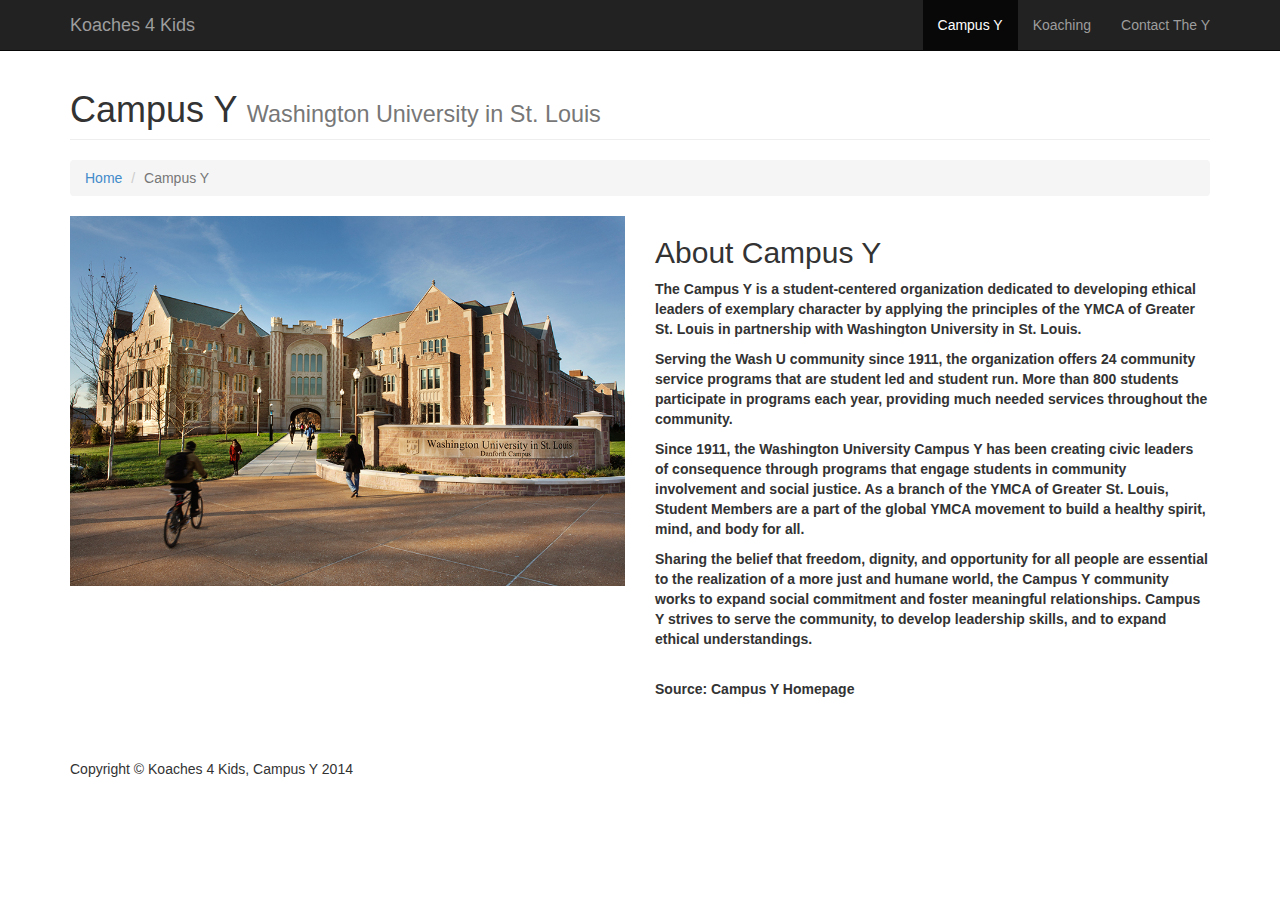
<file: about.html>
<!DOCTYPE html>
<html lang="en">

<head>

    <meta charset="utf-8">
    <meta http-equiv="X-UA-Compatible" content="IE=edge">
    <meta name="viewport" content="width=device-width, initial-scale=1">
    <meta name="description" content="">
    <meta name="author" content="">

    <title>About</title>

    <!-- Bootstrap Core CSS -->
    <link href="css/bootstrap.min.css" rel="stylesheet">

    <!-- Custom CSS -->
    <link href="css/modern-business.css" rel="stylesheet">

    <!-- Custom Fonts -->
    <link href="font-awesome-4.1.0/css/font-awesome.min.css" rel="stylesheet" type="text/css">

    <!-- HTML5 Shim and Respond.js IE8 support of HTML5 elements and media queries -->
    <!-- WARNING: Respond.js doesn't work if you view the page via file:// -->
    <!--[if lt IE 9]>
        <script src="https://oss.maxcdn.com/libs/html5shiv/3.7.0/html5shiv.js"></script>
        <script src="https://oss.maxcdn.com/libs/respond.js/1.4.2/respond.min.js"></script>
    <![endif]-->

</head>

<body>

    <!-- Navigation -->
    <nav class="navbar navbar-inverse navbar-fixed-top" role="navigation">
        <div class="container">
            <!-- Brand and toggle get grouped for better mobile display -->
            <div class="navbar-header">
                <button type="button" class="navbar-toggle" data-toggle="collapse" data-target="#bs-example-navbar-collapse-1">
                    <span class="sr-only">Toggle navigation</span>
                    <span class="icon-bar"></span>
                    <span class="icon-bar"></span>
                    <span class="icon-bar"></span>
                </button>
                <a class="navbar-brand" href="index.html">Koaches 4 Kids</a>
            </div>
            <!-- Collect the nav links, forms, and other content for toggling -->
            <div class="collapse navbar-collapse" id="bs-example-navbar-collapse-1">
                <ul class="nav navbar-nav navbar-right">
                    <li class="active">
                        <a href="about.html">Campus Y</a>
                    </li>
                    <li>
                        <a href="services.html">Koaching</a>
                    </li>
                    <li>
                        <a href="contact.html">Contact The Y</a>
                    </li>
                    
                </ul>
            </div>
            <!-- /.navbar-collapse -->
        </div>
        <!-- /.container -->
    </nav>

    <!-- Page Content -->
    <div class="container">

        <!-- Page Heading/Breadcrumbs -->
        <div class="row">
            <div class="col-lg-12">
                <h1 class="page-header">Campus Y
                    <small>Washington University in St. Louis</small>
                </h1>
                <ol class="breadcrumb">
                    <li><a href="index.html">Home</a>
                    </li>
                    <li class="active">Campus Y</li>
                </ol>
            </div>
        </div>
        <!-- /.row -->

        <!-- Intro Content -->
        <div class="row">
            <div class="col-md-6">
                <img class="img-responsive" src="img/campus1.jpg" alt="">
            </div>
            <div class="col-md-6">
                <h2>About Campus Y</h2>
                <strong><p>The Campus Y is a student-centered organization dedicated to developing ethical leaders of exemplary character by applying the principles of the YMCA of Greater St. Louis in partnership with Washington University in St. Louis.</p>
                <p>Serving the Wash U community since 1911, the organization offers 24 community service programs that are student led and student run. More than 800 students participate in programs each year, providing much needed services throughout the community.</p>
                <p>Since 1911, the Washington University Campus Y has been creating civic leaders of consequence through programs that engage students in community involvement and social justice. As a branch of the YMCA of Greater St. Louis, Student Members are a part of the global YMCA movement to build a healthy spirit, mind, and body for all.</p>
                <p>Sharing the belief that freedom, dignity, and opportunity for all people are essential to the realization of a more just and humane world, the Campus Y community works to expand social commitment and foster meaningful relationships. Campus Y strives to serve the community, to develop leadership skills, and to expand ethical understandings. </p>
                <br>
                <p> Source: Campus Y Homepage </p> </strong>


            </div>
        </div>
        <!-- /.row -->

        

        <!-- Footer -->
        <footer>
            <div class="row">
                <div class="col-lg-12">
                    <p>Copyright &copy; Koaches 4 Kids, Campus Y 2014</p>
                </div>
            </div>
        </footer>

    </div>
    <!-- /.container -->

    <!-- jQuery -->
    <script src="js/jquery.js"></script>

    <!-- Bootstrap Core JavaScript -->
    <script src="js/bootstrap.min.js"></script>

</body>

</html>
</file>
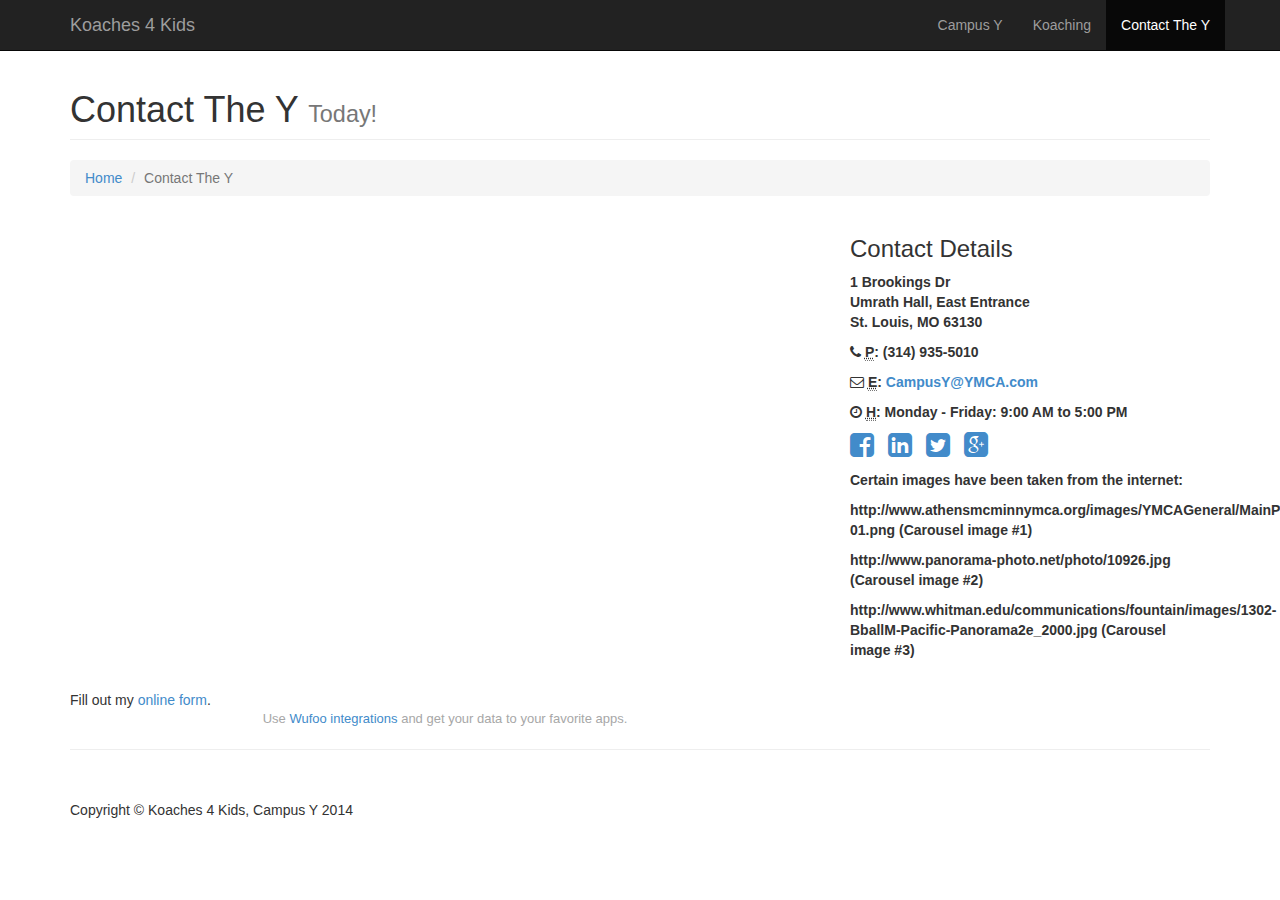
<file: contact.html>
<!DOCTYPE html>
<html lang="en">

<head>

    <meta charset="utf-8">
    <meta http-equiv="X-UA-Compatible" content="IE=edge">
    <meta name="viewport" content="width=device-width, initial-scale=1">
    <meta name="description" content="">
    <meta name="author" content="">

    <title>Contact</title>

    <!-- Bootstrap Core CSS -->
    <link href="css/bootstrap.min.css" rel="stylesheet">

    <!-- Custom CSS -->
    <link href="css/modern-business.css" rel="stylesheet">

    <!-- Custom Fonts -->
    <link href="font-awesome-4.1.0/css/font-awesome.min.css" rel="stylesheet" type="text/css">

    <!-- HTML5 Shim and Respond.js IE8 support of HTML5 elements and media queries -->
    <!-- WARNING: Respond.js doesn't work if you view the page via file:// -->
    <!--[if lt IE 9]>
        <script src="https://oss.maxcdn.com/libs/html5shiv/3.7.0/html5shiv.js"></script>
        <script src="https://oss.maxcdn.com/libs/respond.js/1.4.2/respond.min.js"></script>
    <![endif]-->

</head>

<body>

    <!-- Navigation -->
    <nav class="navbar navbar-inverse navbar-fixed-top" role="navigation">
        <div class="container">
            <!-- Brand and toggle get grouped for better mobile display -->
            <div class="navbar-header">
                <button type="button" class="navbar-toggle" data-toggle="collapse" data-target="#bs-example-navbar-collapse-1">
                    <span class="sr-only">Toggle navigation</span>
                    <span class="icon-bar"></span>
                    <span class="icon-bar"></span>
                    <span class="icon-bar"></span>
                </button>
                <a class="navbar-brand" href="index.html">Koaches 4 Kids</a>
            </div>
            <!-- Collect the nav links, forms, and other content for toggling -->
            <div class="collapse navbar-collapse" id="bs-example-navbar-collapse-1">
                <ul class="nav navbar-nav navbar-right">
                    <li>
                        <a href="about.html">Campus Y</a>
                    </li>
                    <li>
                        <a href="services.html">Koaching</a>
                    </li>
                    <li class="active">
                        <a href="contact.html">Contact The Y</a>
                    </li>
                    
                </ul>
            </div>
            <!-- /.navbar-collapse -->
        </div>
        <!-- /.container -->
    </nav>

    <!-- Page Content -->
    <div class="container">

        <!-- Page Heading/Breadcrumbs -->
        <div class="row">
            <div class="col-lg-12">
                <h1 class="page-header">Contact The Y
                    <small>Today!</small>
                </h1>
                <ol class="breadcrumb">
                    <li><a href="index.html">Home</a>
                    </li>
                    <li class="active">Contact The Y</li>
                </ol>
            </div>
        </div>
        <!-- /.row -->

        <!-- Content Row -->
        <div class="row">
            <!-- Map Column -->
            <div class="col-md-8">
                <!-- Embedded Google Map -->
                <iframe width="100%" height="400px" frameborder="0" scrolling="no" marginheight="0" marginwidth="0" src="http://maps.google.com/maps?hl=en&amp;ie=UTF8&amp;ll=37.0625,-95.677068&amp;spn=56.506174,79.013672&amp;t=m&amp;z=4&amp;output=embed"></iframe>
            </div>
            <!-- Contact Details Column -->
            <div class="col-md-4">
                <h3>Contact Details</h3>
                <strong><p>
                    1 Brookings Dr<br>Umrath Hall, East Entrance<br>St. Louis, MO 63130<br>
                </p>
                <p><i class="fa fa-phone"></i> 
                    <abbr title="Phone">P</abbr>: (314) 935-5010</p>
                <p><i class="fa fa-envelope-o"></i> 
                    <abbr title="Email">E</abbr>: <a href="mailto:name@example.com">CampusY@YMCA.com</a>
                </p>
                <p><i class="fa fa-clock-o"></i> 
                    <abbr title="Hours">H</abbr>: Monday - Friday: 9:00 AM to 5:00 PM</p>
                <ul class="list-unstyled list-inline list-social-icons">
                    <li>
                        <a href="https://www.facebook.com/wucampusy" target="_blank"><i class="fa fa-facebook-square fa-2x"></i></a>
                    </li>
                    <li>
                        <a href="https://www.linkedin.com/company/ymca-of-greater-st.-louis" target="_blank"><i class="fa fa-linkedin-square fa-2x"></i></a>
                    </li>
                    <li>
                        <a href="https://twitter.com/ymca" target="_blank"><i class="fa fa-twitter-square fa-2x"></i></a>
                    </li>
                    <li>
                        <a href="https://plus.google.com/107700606438440912441/about" target="_blank"><i class="fa fa-google-plus-square fa-2x"></i></a>
                    </li>
                </ul>
                <p> Certain images have been taken from the internet:</p>
                    <p> http://www.athensmcminnymca.org/images/YMCAGeneral/MainPagePhotos/YMCA_illustrations-01.png (Carousel image #1) </p>
                    <p> http://www.panorama-photo.net/photo/10926.jpg (Carousel image #2) </p>
                    <p> http://www.whitman.edu/communications/fountain/images/1302-BballM-Pacific-Panorama2e_2000.jpg (Carousel image #3) </p>
                </p></strong>
            </div>
        </div>
        <!-- /.row -->
        <br>


        <!-- Contact Form -->
        <!-- In order to set the email address and subject line for the contact form go to the bin/contact_me.php file. -->
        <div class="row">
            <div class="col-md-8">
                <div id="wufoo-mprf0q617wi2ub">
Fill out my <a href="https://wpudvah.wufoo.com/forms/mprf0q617wi2ub">online form</a>.
</div>
<div id="wuf-adv" style="font-family:inherit;font-size: small;color:#a7a7a7;text-align:center;display:block;">Use <a href="http://www.wufoo.com/partners/">Wufoo integrations</a> and get your data to your favorite apps.</div>
<script type="text/javascript">var mprf0q617wi2ub;(function(d, t) {
var s = d.createElement(t), options = {
'userName':'wpudvah',
'formHash':'mprf0q617wi2ub',
'autoResize':true,
'height':'651',
'async':true,
'host':'wufoo.com',
'header':'show',
'ssl':true};
s.src = ('https:' == d.location.protocol ? 'https://' : 'http://') + 'www.wufoo.com/scripts/embed/form.js';
s.onload = s.onreadystatechange = function() {
var rs = this.readyState; if (rs) if (rs != 'complete') if (rs != 'loaded') return;
try { mprf0q617wi2ub = new WufooForm();mprf0q617wi2ub.initialize(options);mprf0q617wi2ub.display(); } catch (e) {}};
var scr = d.getElementsByTagName(t)[0], par = scr.parentNode; par.insertBefore(s, scr);
})(document, 'script');</script>

</div>
        </div>
        <!-- /.row -->

        <hr>

        <!-- Footer -->
        <footer>
            <div class="row">
                <div class="col-lg-12">
                    <p>Copyright &copy; Koaches 4 Kids, Campus Y 2014</p>
                </div>
            </div>
        </footer>

    </div>
    <!-- /.container -->

    <!-- jQuery -->
    <script src="js/jquery.js"></script>

    <!-- Bootstrap Core JavaScript -->
    <script src="js/bootstrap.min.js"></script>

    <!-- Contact Form JavaScript -->
    <!-- Do not edit these files! In order to set the email address and subject line for the contact form go to the bin/contact_me.php file. -->
    <script src="js/jqBootstrapValidation.js"></script>
    <script src="js/contact_me.js"></script>

</body>

</html>
</file>
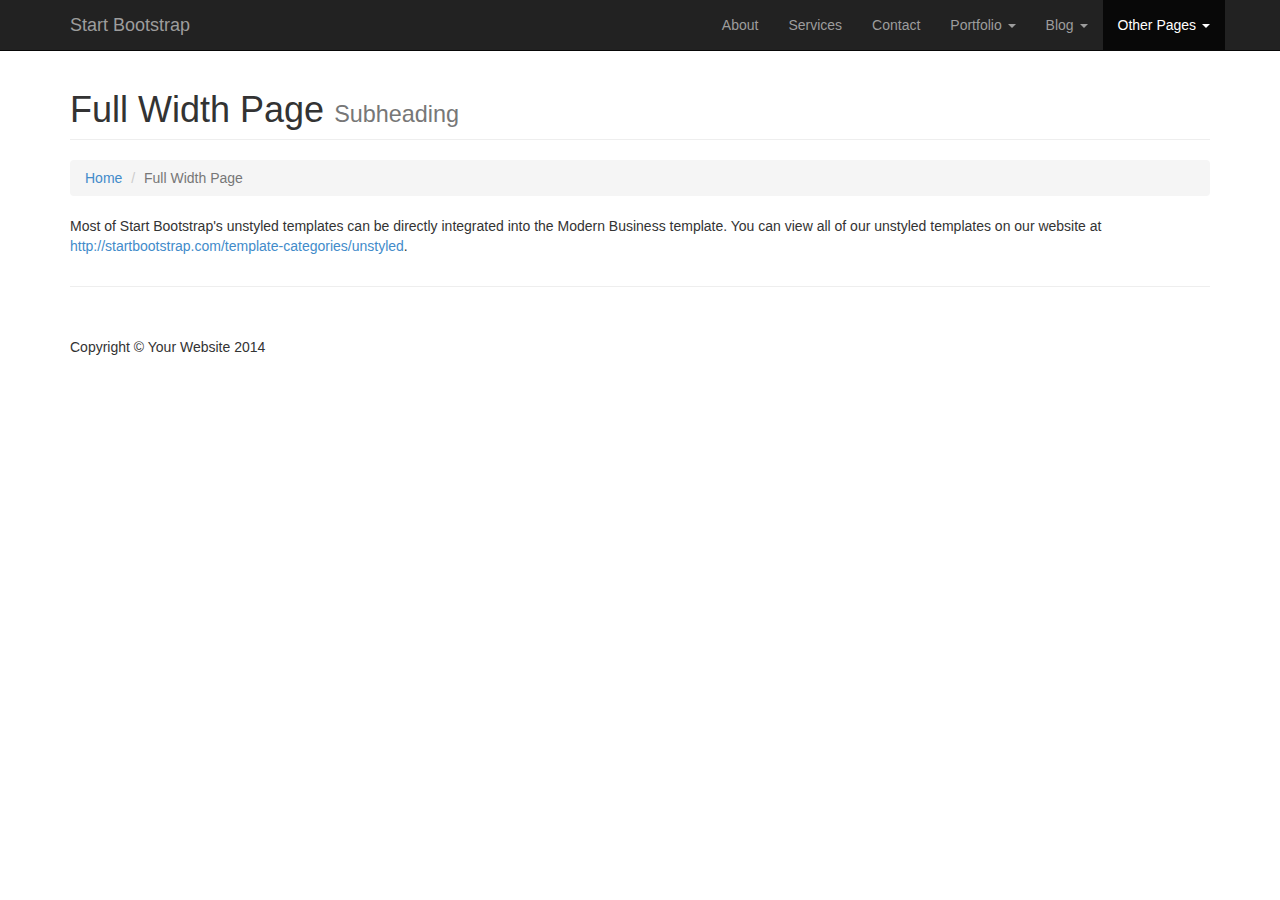
<file: full-width.html>
<!DOCTYPE html>
<html lang="en">

<head>

    <meta charset="utf-8">
    <meta http-equiv="X-UA-Compatible" content="IE=edge">
    <meta name="viewport" content="width=device-width, initial-scale=1">
    <meta name="description" content="">
    <meta name="author" content="">

    <title>Modern Business - Start Bootstrap Template</title>

    <!-- Bootstrap Core CSS -->
    <link href="css/bootstrap.min.css" rel="stylesheet">

    <!-- Custom CSS -->
    <link href="css/modern-business.css" rel="stylesheet">

    <!-- Custom Fonts -->
    <link href="font-awesome-4.1.0/css/font-awesome.min.css" rel="stylesheet" type="text/css">

    <!-- HTML5 Shim and Respond.js IE8 support of HTML5 elements and media queries -->
    <!-- WARNING: Respond.js doesn't work if you view the page via file:// -->
    <!--[if lt IE 9]>
        <script src="https://oss.maxcdn.com/libs/html5shiv/3.7.0/html5shiv.js"></script>
        <script src="https://oss.maxcdn.com/libs/respond.js/1.4.2/respond.min.js"></script>
    <![endif]-->

</head>

<body>

    <!-- Navigation -->
    <nav class="navbar navbar-inverse navbar-fixed-top" role="navigation">
        <div class="container">
            <!-- Brand and toggle get grouped for better mobile display -->
            <div class="navbar-header">
                <button type="button" class="navbar-toggle" data-toggle="collapse" data-target="#bs-example-navbar-collapse-1">
                    <span class="sr-only">Toggle navigation</span>
                    <span class="icon-bar"></span>
                    <span class="icon-bar"></span>
                    <span class="icon-bar"></span>
                </button>
                <a class="navbar-brand" href="index.html">Start Bootstrap</a>
            </div>
            <!-- Collect the nav links, forms, and other content for toggling -->
            <div class="collapse navbar-collapse" id="bs-example-navbar-collapse-1">
                <ul class="nav navbar-nav navbar-right">
                    <li>
                        <a href="about.html">About</a>
                    </li>
                    <li>
                        <a href="services.html">Services</a>
                    </li>
                    <li>
                        <a href="contact.html">Contact</a>
                    </li>
                    <li class="dropdown">
                        <a href="#" class="dropdown-toggle" data-toggle="dropdown">Portfolio <b class="caret"></b></a>
                        <ul class="dropdown-menu">
                            <li>
                                <a href="portfolio-1-col.html">1 Column Portfolio</a>
                            </li>
                            <li>
                                <a href="portfolio-2-col.html">2 Column Portfolio</a>
                            </li>
                            <li>
                                <a href="portfolio-3-col.html">3 Column Portfolio</a>
                            </li>
                            <li>
                                <a href="portfolio-4-col.html">4 Column Portfolio</a>
                            </li>
                            <li>
                                <a href="portfolio-item.html">Single Portfolio Item</a>
                            </li>
                        </ul>
                    </li>
                    <li class="dropdown">
                        <a href="#" class="dropdown-toggle" data-toggle="dropdown">Blog <b class="caret"></b></a>
                        <ul class="dropdown-menu">
                            <li>
                                <a href="blog-home-1.html">Blog Home 1</a>
                            </li>
                            <li>
                                <a href="blog-home-2.html">Blog Home 2</a>
                            </li>
                            <li>
                                <a href="blog-post.html">Blog Post</a>
                            </li>
                        </ul>
                    </li>
                    <li class="dropdown active">
                        <a href="#" class="dropdown-toggle" data-toggle="dropdown">Other Pages <b class="caret"></b></a>
                        <ul class="dropdown-menu">
                            <li class="active">
                                <a href="full-width.html">Full Width Page</a>
                            </li>
                            <li>
                                <a href="sidebar.html">Sidebar Page</a>
                            </li>
                            <li>
                                <a href="faq.html">FAQ</a>
                            </li>
                            <li>
                                <a href="404.html">404</a>
                            </li>
                            <li>
                                <a href="pricing.html">Pricing Table</a>
                            </li>
                        </ul>
                    </li>
                </ul>
            </div>
            <!-- /.navbar-collapse -->
        </div>
        <!-- /.container -->
    </nav>

    <!-- Page Content -->
    <div class="container">

        <!-- Page Heading/Breadcrumbs -->
        <div class="row">
            <div class="col-lg-12">
                <h1 class="page-header">Full Width Page
                    <small>Subheading</small>
                </h1>
                <ol class="breadcrumb">
                    <li><a href="index.html">Home</a>
                    </li>
                    <li class="active">Full Width Page</li>
                </ol>
            </div>
        </div>
        <!-- /.row -->

        <!-- Content Row -->
        <div class="row">
            <div class="col-lg-12">
                <p>Most of Start Bootstrap's unstyled templates can be directly integrated into the Modern Business template. You can view all of our unstyled templates on our website at <a href="http://startbootstrap.com/template-categories/unstyled">http://startbootstrap.com/template-categories/unstyled</a>.</p>
            </div>
        </div>
        <!-- /.row -->

        <hr>

        <!-- Footer -->
        <footer>
            <div class="row">
                <div class="col-lg-12">
                    <p>Copyright &copy; Your Website 2014</p>
                </div>
            </div>
        </footer>

    </div>
    <!-- /.container -->

    <!-- jQuery -->
    <script src="js/jquery.js"></script>

    <!-- Bootstrap Core JavaScript -->
    <script src="js/bootstrap.min.js"></script>

</body>

</html>
</file>
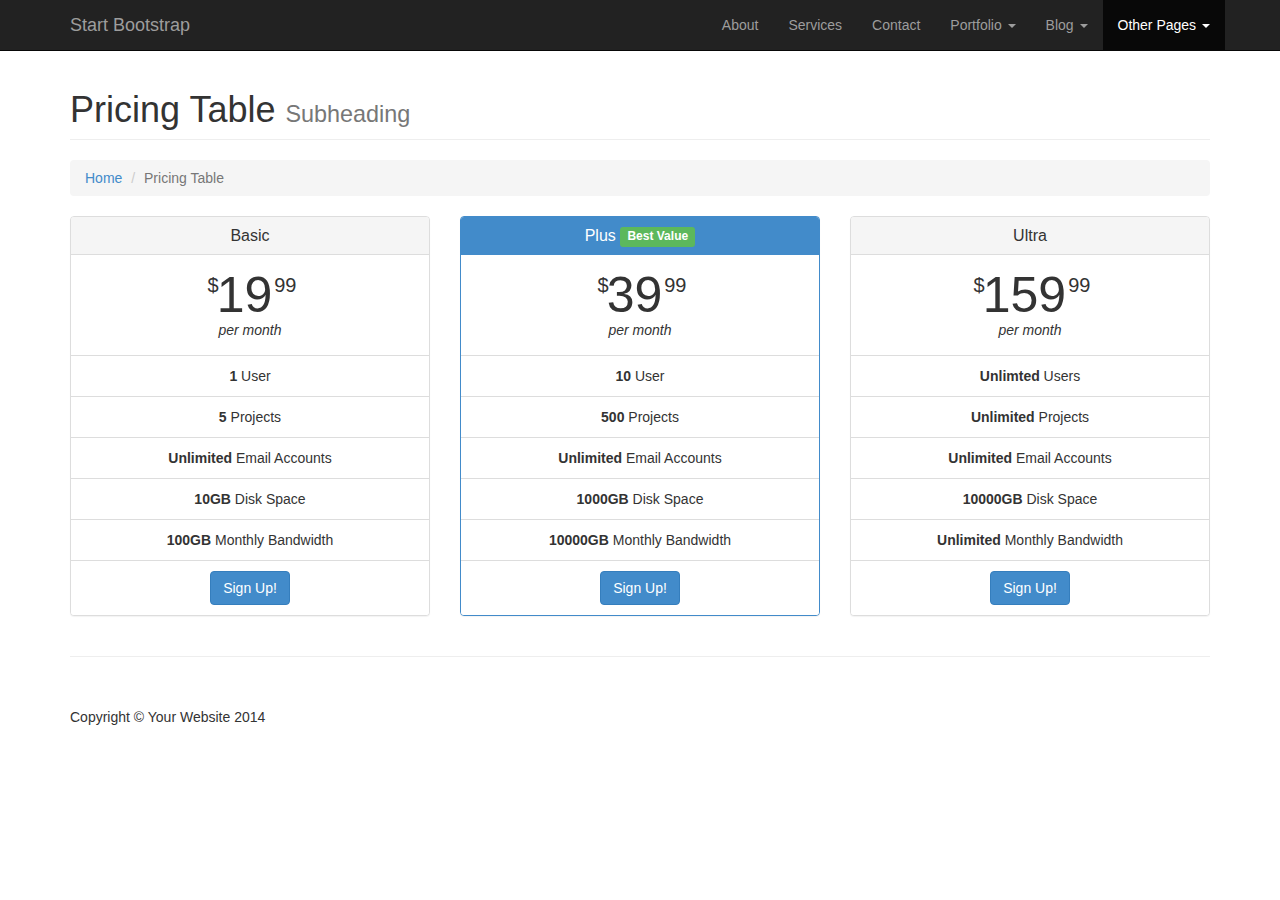
<file: pricing.html>
<!DOCTYPE html>
<html lang="en">

<head>

    <meta charset="utf-8">
    <meta http-equiv="X-UA-Compatible" content="IE=edge">
    <meta name="viewport" content="width=device-width, initial-scale=1">
    <meta name="description" content="">
    <meta name="author" content="">

    <title>Modern Business - Start Bootstrap Template</title>

    <!-- Bootstrap Core CSS -->
    <link href="css/bootstrap.min.css" rel="stylesheet">

    <!-- Custom CSS -->
    <link href="css/modern-business.css" rel="stylesheet">

    <!-- Custom Fonts -->
    <link href="font-awesome-4.1.0/css/font-awesome.min.css" rel="stylesheet" type="text/css">

    <!-- HTML5 Shim and Respond.js IE8 support of HTML5 elements and media queries -->
    <!-- WARNING: Respond.js doesn't work if you view the page via file:// -->
    <!--[if lt IE 9]>
        <script src="https://oss.maxcdn.com/libs/html5shiv/3.7.0/html5shiv.js"></script>
        <script src="https://oss.maxcdn.com/libs/respond.js/1.4.2/respond.min.js"></script>
    <![endif]-->

</head>

<body>

    <!-- Navigation -->
    <nav class="navbar navbar-inverse navbar-fixed-top" role="navigation">
        <div class="container">
            <!-- Brand and toggle get grouped for better mobile display -->
            <div class="navbar-header">
                <button type="button" class="navbar-toggle" data-toggle="collapse" data-target="#bs-example-navbar-collapse-1">
                    <span class="sr-only">Toggle navigation</span>
                    <span class="icon-bar"></span>
                    <span class="icon-bar"></span>
                    <span class="icon-bar"></span>
                </button>
                <a class="navbar-brand" href="index.html">Start Bootstrap</a>
            </div>
            <!-- Collect the nav links, forms, and other content for toggling -->
            <div class="collapse navbar-collapse" id="bs-example-navbar-collapse-1">
                <ul class="nav navbar-nav navbar-right">
                    <li>
                        <a href="about.html">About</a>
                    </li>
                    <li>
                        <a href="services.html">Services</a>
                    </li>
                    <li>
                        <a href="contact.html">Contact</a>
                    </li>
                    <li class="dropdown">
                        <a href="#" class="dropdown-toggle" data-toggle="dropdown">Portfolio <b class="caret"></b></a>
                        <ul class="dropdown-menu">
                            <li>
                                <a href="portfolio-1-col.html">1 Column Portfolio</a>
                            </li>
                            <li>
                                <a href="portfolio-2-col.html">2 Column Portfolio</a>
                            </li>
                            <li>
                                <a href="portfolio-3-col.html">3 Column Portfolio</a>
                            </li>
                            <li>
                                <a href="portfolio-4-col.html">4 Column Portfolio</a>
                            </li>
                            <li>
                                <a href="portfolio-item.html">Single Portfolio Item</a>
                            </li>
                        </ul>
                    </li>
                    <li class="dropdown">
                        <a href="#" class="dropdown-toggle" data-toggle="dropdown">Blog <b class="caret"></b></a>
                        <ul class="dropdown-menu">
                            <li>
                                <a href="blog-home-1.html">Blog Home 1</a>
                            </li>
                            <li>
                                <a href="blog-home-2.html">Blog Home 2</a>
                            </li>
                            <li>
                                <a href="blog-post.html">Blog Post</a>
                            </li>
                        </ul>
                    </li>
                    <li class="dropdown active">
                        <a href="#" class="dropdown-toggle" data-toggle="dropdown">Other Pages <b class="caret"></b></a>
                        <ul class="dropdown-menu">
                            <li>
                                <a href="full-width.html">Full Width Page</a>
                            </li>
                            <li>
                                <a href="sidebar.html">Sidebar Page</a>
                            </li>
                            <li>
                                <a href="faq.html">FAQ</a>
                            </li>
                            <li>
                                <a href="404.html">404</a>
                            </li>
                            <li class="active">
                                <a href="pricing.html">Pricing Table</a>
                            </li>
                        </ul>
                    </li>
                </ul>
            </div>
            <!-- /.navbar-collapse -->
        </div>
        <!-- /.container -->
    </nav>

    <!-- Page Content -->
    <div class="container">

        <!-- Page Heading/Breadcrumbs -->
        <div class="row">
            <div class="col-lg-12">
                <h1 class="page-header">Pricing Table
                    <small>Subheading</small>
                </h1>
                <ol class="breadcrumb">
                    <li><a href="index.html">Home</a>
                    </li>
                    <li class="active">Pricing Table</li>
                </ol>
            </div>
        </div>
        <!-- /.row -->

        <!-- Content Row -->
        <div class="row">
            <div class="col-md-4">
                <div class="panel panel-default text-center">
                    <div class="panel-heading">
                        <h3 class="panel-title">Basic</h3>
                    </div>
                    <div class="panel-body">
                        <span class="price"><sup>$</sup>19<sup>99</sup></span>
                        <span class="period">per month</span>
                    </div>
                    <ul class="list-group">
                        <li class="list-group-item"><strong>1</strong> User</li>
                        <li class="list-group-item"><strong>5</strong> Projects</li>
                        <li class="list-group-item"><strong>Unlimited</strong> Email Accounts</li>
                        <li class="list-group-item"><strong>10GB</strong> Disk Space</li>
                        <li class="list-group-item"><strong>100GB</strong> Monthly Bandwidth</li>
                        <li class="list-group-item"><a href="#" class="btn btn-primary">Sign Up!</a>
                        </li>
                    </ul>
                </div>
            </div>
            <div class="col-md-4">
                <div class="panel panel-primary text-center">
                    <div class="panel-heading">
                        <h3 class="panel-title">Plus <span class="label label-success">Best Value</span></h3>
                    </div>
                    <div class="panel-body">
                        <span class="price"><sup>$</sup>39<sup>99</sup></span>
                        <span class="period">per month</span>
                    </div>
                    <ul class="list-group">
                        <li class="list-group-item"><strong>10</strong> User</li>
                        <li class="list-group-item"><strong>500</strong> Projects</li>
                        <li class="list-group-item"><strong>Unlimited</strong> Email Accounts</li>
                        <li class="list-group-item"><strong>1000GB</strong> Disk Space</li>
                        <li class="list-group-item"><strong>10000GB</strong> Monthly Bandwidth</li>
                        <li class="list-group-item"><a href="#" class="btn btn-primary">Sign Up!</a>
                        </li>
                    </ul>
                </div>
            </div>
            <div class="col-md-4">
                <div class="panel panel-default text-center">
                    <div class="panel-heading">
                        <h3 class="panel-title">Ultra</h3>
                    </div>
                    <div class="panel-body">
                        <span class="price"><sup>$</sup>159<sup>99</sup></span>
                        <span class="period">per month</span>
                    </div>
                    <ul class="list-group">
                        <li class="list-group-item"><strong>Unlimted</strong> Users</li>
                        <li class="list-group-item"><strong>Unlimited</strong> Projects</li>
                        <li class="list-group-item"><strong>Unlimited</strong> Email Accounts</li>
                        <li class="list-group-item"><strong>10000GB</strong> Disk Space</li>
                        <li class="list-group-item"><strong>Unlimited</strong> Monthly Bandwidth</li>
                        <li class="list-group-item"><a href="#" class="btn btn-primary">Sign Up!</a>
                        </li>
                    </ul>
                </div>
            </div>
        </div>
        <!-- /.row -->

        <hr>

        <!-- Footer -->
        <footer>
            <div class="row">
                <div class="col-lg-12">
                    <p>Copyright &copy; Your Website 2014</p>
                </div>
            </div>
        </footer>

    </div>
    <!-- /.container -->

    <!-- jQuery -->
    <script src="js/jquery.js"></script>

    <!-- Bootstrap Core JavaScript -->
    <script src="js/bootstrap.min.js"></script>

</body>

</html>
</file>
<file: css/modern-business.css>
/*!
 * Start Bootstrap - Modern Business HTML Template (http://startbootstrap.com)
 * Code licensed under the Apache License v2.0.
 * For details, see http://www.apache.org/licenses/LICENSE-2.0.
 */

/* Global Styles */

html,
body {
    background-image: url(http://bgfons.com/upload/wood%20_texture3173.jpg);
    height: 100%;
}


body {
    padding-top: 50px; /* Required padding for .navbar-fixed-top. Remove if using .navbar-static-top. Change if height of navigation changes. */
}

.img-portfolio {
    margin-bottom: 30px;
}

.img-hover:hover {
    opacity: 0.8;
}

/* Home Page Carousel */

header.carousel {
    height: 50%;
}

header.carousel .item,
header.carousel .item.active,
header.carousel .carousel-inner {
    height: 100%;
}

header.carousel .fill {
    width: 100%;
    height: 100%;
    background-position: center;
    background-size: cover;
}

/* 404 Page Styles */

.error-404 {
    font-size: 100px;
}

/* Pricing Page Styles */

.price {
    display: block;
    font-size: 50px;
    line-height: 50px;
}

.price sup {
    top: -20px;
    left: 2px;
    font-size: 20px;
}

.period {
    display: block;
    font-style: italic;
}

/* Footer Styles */

footer {
    margin: 50px 0;
}

/* Responsive Styles */

@media(max-width:991px) {
    .customer-img,
    .img-related {
        margin-bottom: 30px;
    }
}

@media(max-width:767px) {
    .img-portfolio {
        margin-bottom: 15px;
    }

    header.carousel .carousel {
        height: 70%;
    }
}
</file>
